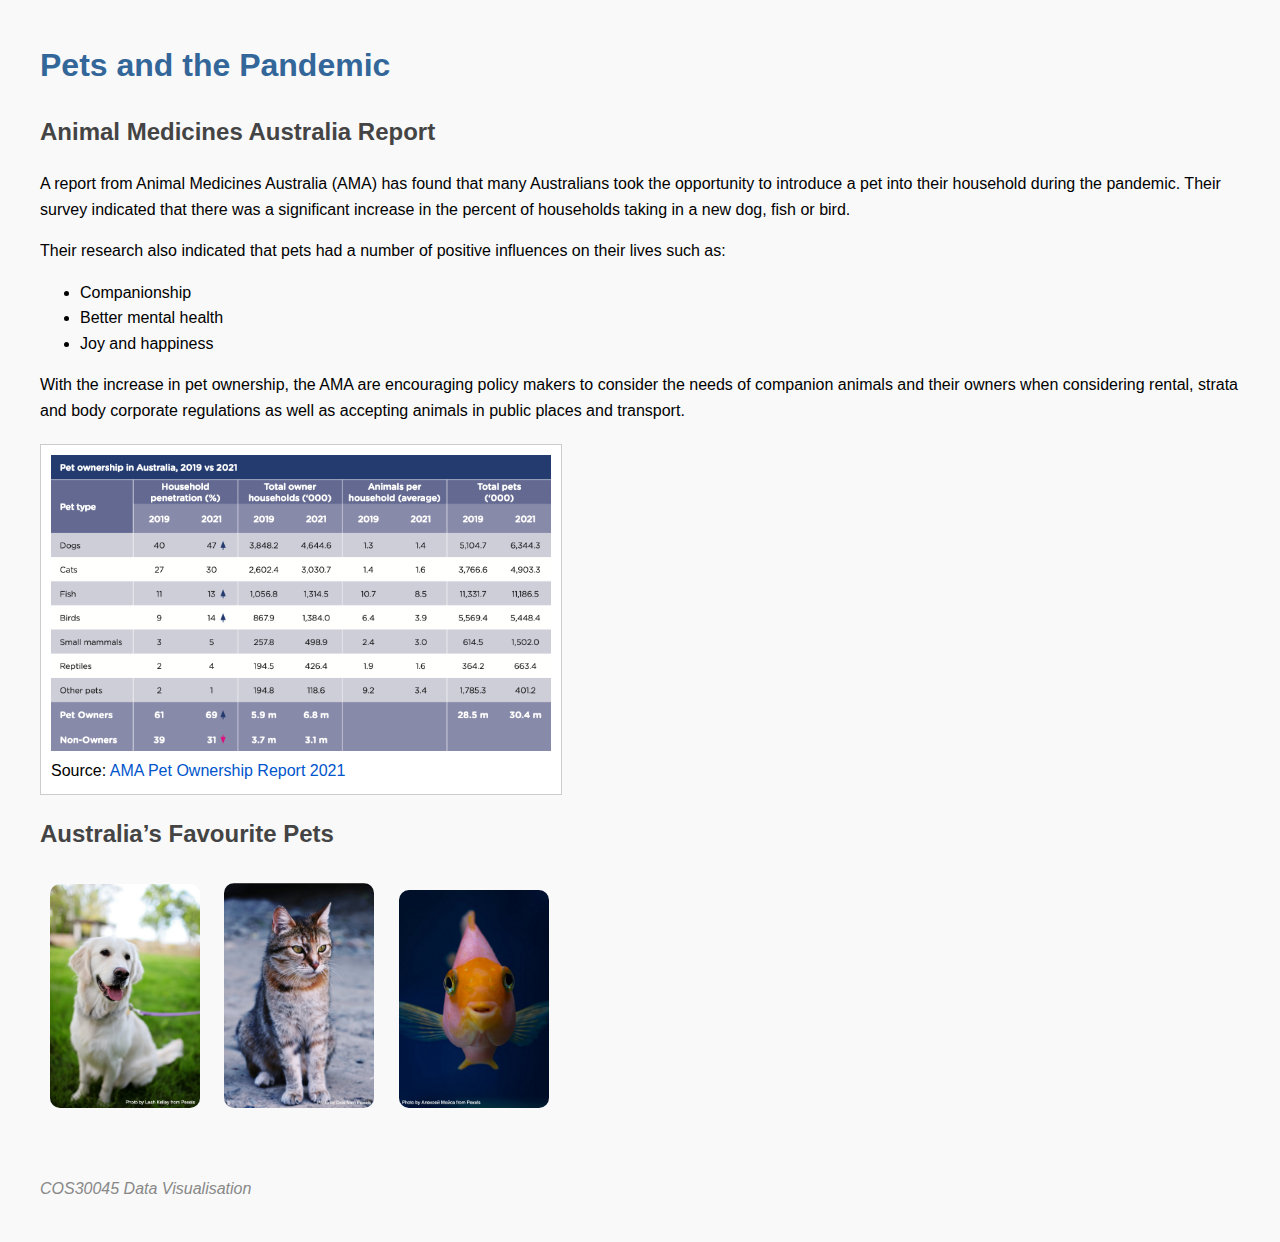
<file: W1/lab1/index.html>
<!DOCTYPE html>
<html lang="en">

<head>
  <meta charset="UTF-8" />
  <meta name="description" content="Data Visualisation Exercise 1" />
  <meta name="keywords" content="HTML, CSS" />
  <meta name="author" content="Your Name" />

  <title>Pets and the Pandemic</title>
  <link rel="stylesheet" href="style.css">
</head>

<body>

  <h1>Pets and the Pandemic</h1>
  <h2>Animal Medicines Australia Report</h2>

  <p>
    A report from Animal Medicines Australia (AMA) has found that many Australians took the opportunity to introduce a
    pet into their household during the pandemic. Their survey indicated that there was a significant increase in the
    percent of households taking in a new dog, fish or bird.
  </p>

  <p>
    Their research also indicated that pets had a number of positive influences on their lives such as:
  </p>

  <ul>
    <li>Companionship</li>
    <li>Better mental health</li>
    <li>Joy and happiness</li>
  </ul>

  <p>
    With the increase in pet ownership, the AMA are encouraging policy makers to consider the needs of companion
    animals and their owners when considering rental, strata and body corporate regulations as well as accepting animals
    in public places and transport.
  </p>

  <figure>
    <img src="pictures/pet_ownership_in_australia_table.png" alt="Pet ownership statistics">
    <figcaption>
      Source: <a href="https://animalmedicinesaustralia.org.au/wp-content/uploads/2021/08/AMAU005-PATP-Report21_v1.41_WEB.pdf" target="_blank">
        AMA Pet Ownership Report 2021
      </a>
    </figcaption>
  </figure>

  <h2>Australia’s Favourite Pets</h2>
  <div class="pet-images">
    <img src="pictures/dog.png" alt="Dog">
    <img src="pictures/cat.jpg" alt="Cat">
    <img src="pictures/fish.jpg" alt="Fish">
  </div>

  <footer>COS30045 Data Visualisation</footer>
</body>
</html>
</file>
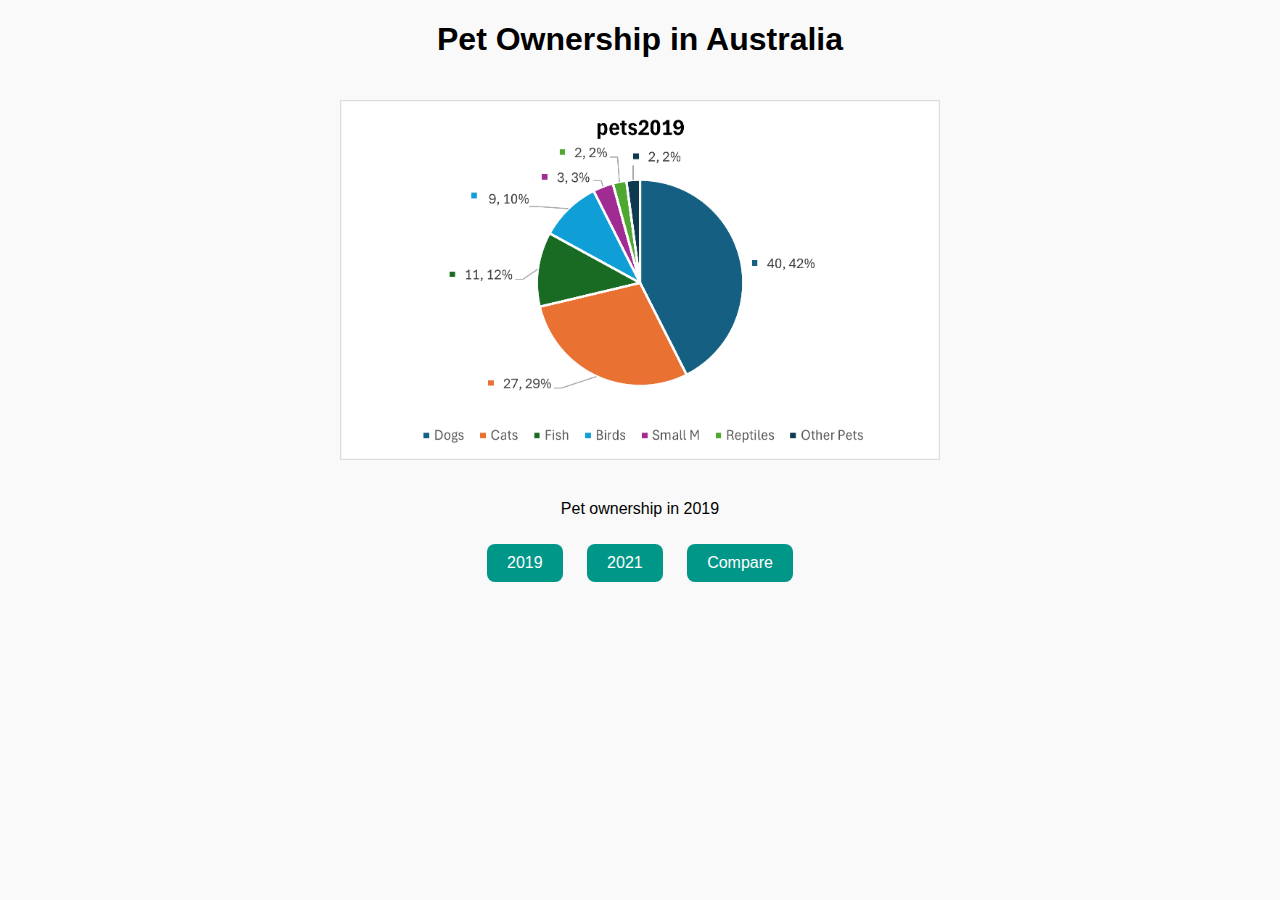
<file: W1/lab2/index.html>
<!DOCTYPE html>
<html lang="en">
<head>
  <meta charset="UTF-8">
  <title>Pet Ownership Visualisation</title>
  <link rel="stylesheet" href="style.css">
</head>
<body>
  <h1>Pet Ownership in Australia</h1>
  <div id="chart-container">
    <img id="chart" src="source/chart_2019.png" alt="Pet ownership in 2019">
    <p id="caption">Pet ownership in 2019</p>
  </div>
  <div id="buttons">
    <button onclick="showChart('source/chart_2019.png', 'Pet ownership in 2019')">2019</button>
    <button onclick="showChart('source/chart_2021.png', 'Pet ownership in 2021')">2021</button>
    <button onclick="showChart('source/chart_compare.png', 'Comparison between 2019 and 2021')">Compare</button>
  </div>

  <script src="script.js"></script>
</body>
</html>
</file>
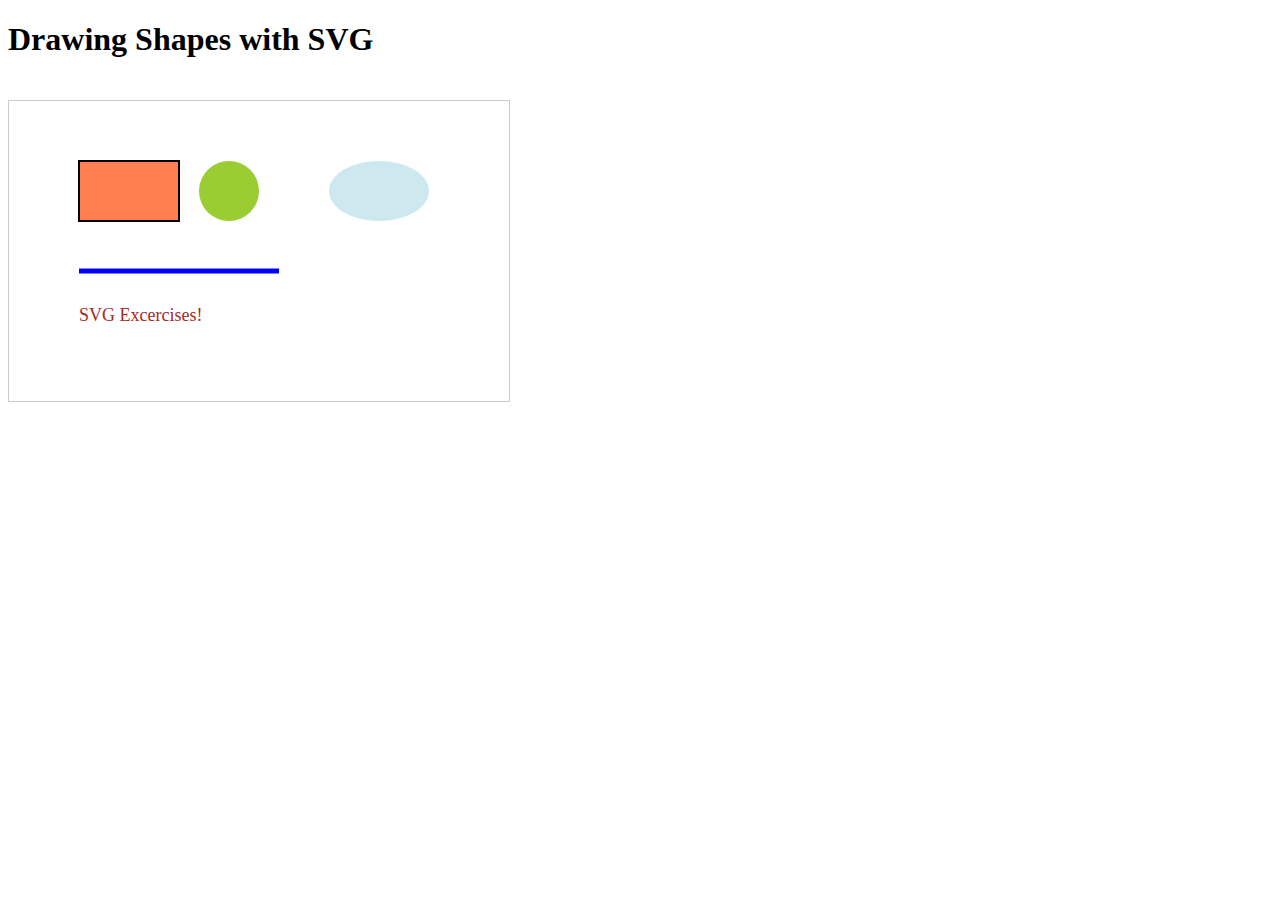
<file: W1/lab3.html>
<!DOCTYPE html>
<html lang="en">
<head>
  <meta charset="UTF-8">
  <meta name="viewport" content="width=device-width, initial-scale=1.0">
  <title>SVG Practice - Week 1</title>
</head>
<body>
  <h1>Drawing Shapes with SVG</h1>

  <svg width="500" height="300" style="border: 1px solid #ccc; margin-top: 20px;">
    <g transform="translate(20,20)">
      <!-- Rectangle -->
      <rect x="50" y="40" width="100" height="60" fill="coral" stroke="black" stroke-width="2"/>

      <!-- Circle -->
      <circle cx="200" cy="70" r="30" fill="yellowgreen" onclick="alert('You clicked the circle!')" 
        onmouseover="this.setAttribute('fill', 'purple')"
        onmouseout="this.setAttribute('fill', 'yellowgreen')" />
      
      <!-- Ellipse -->
      <ellipse cx="350" cy="70" rx="50" ry="30" fill="rgba(173,216,230,0.6)" />
      
      <!-- Line -->
      <line x1="50" y1="150" x2="250" y2="150" stroke="blue" stroke-width="5" />
      
      <!-- Text -->
      <text x="50" y="200" font-size="18" fill="brown">SVG Excercises!</text>
    </g>
  </svg>
</body>
</html>
</file>
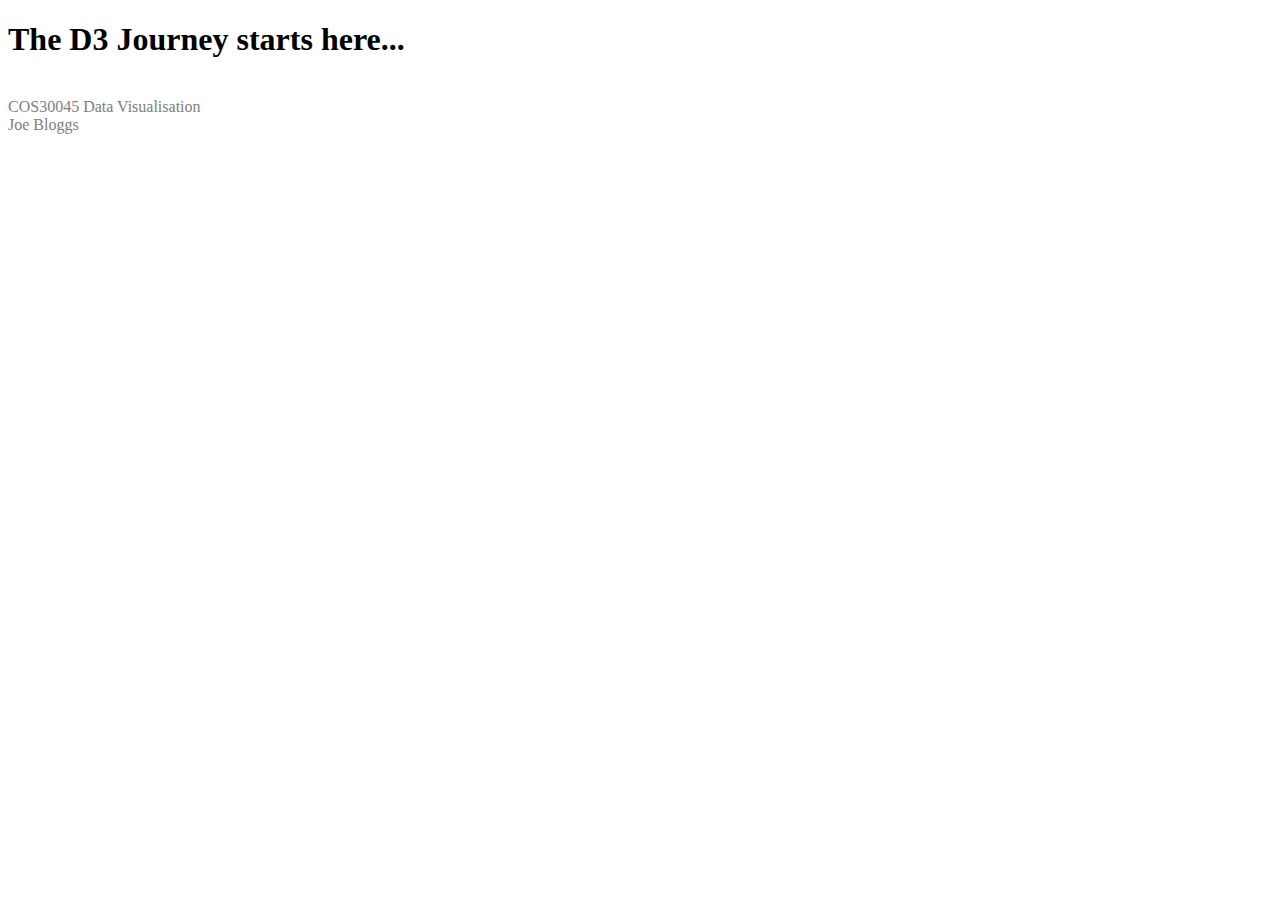
<file: W2/lab1.html>
<!DOCTYPE html>
<html lang="en">
    <head>
        <meta charset="UTF-8"/>
        <meta name="description"    content="Data Visualisation"/>
        <meta name="keywords"    content="HTML, CSS, D3"/>
        <meta name="author"    content="Anh Khoa"/>

        <title>Task 2.1 D3 Data Binding</title>

        <script src="https://d3js.org/d3.v7.min.js"></script>

    </head>

    <body>
        <h1>The D3 Journey starts here...</h1>

        <script>
        var dataset = [14,5,26,23,9];
            
            d3.select("body").selectAll("p")
                .data(dataset)
                .enter()
                .append("p")
                .text(function(d) {
                    if (d>10) {
                        return "Warning: Joe watched " + d + " cat videos today.";
                    }
                    else {
                        return "Joe watched " + d + " cat videos today.";
                    }
                })
                .style("color", function(d) {
                    return d>10 ? "red":"black";
                });

        </script>

        <br>
        <bf>
        <footer style="color: grey">COS30045 Data Visualisation<br>
            Joe Bloggs</footer>
    </body>
</html>
</file>
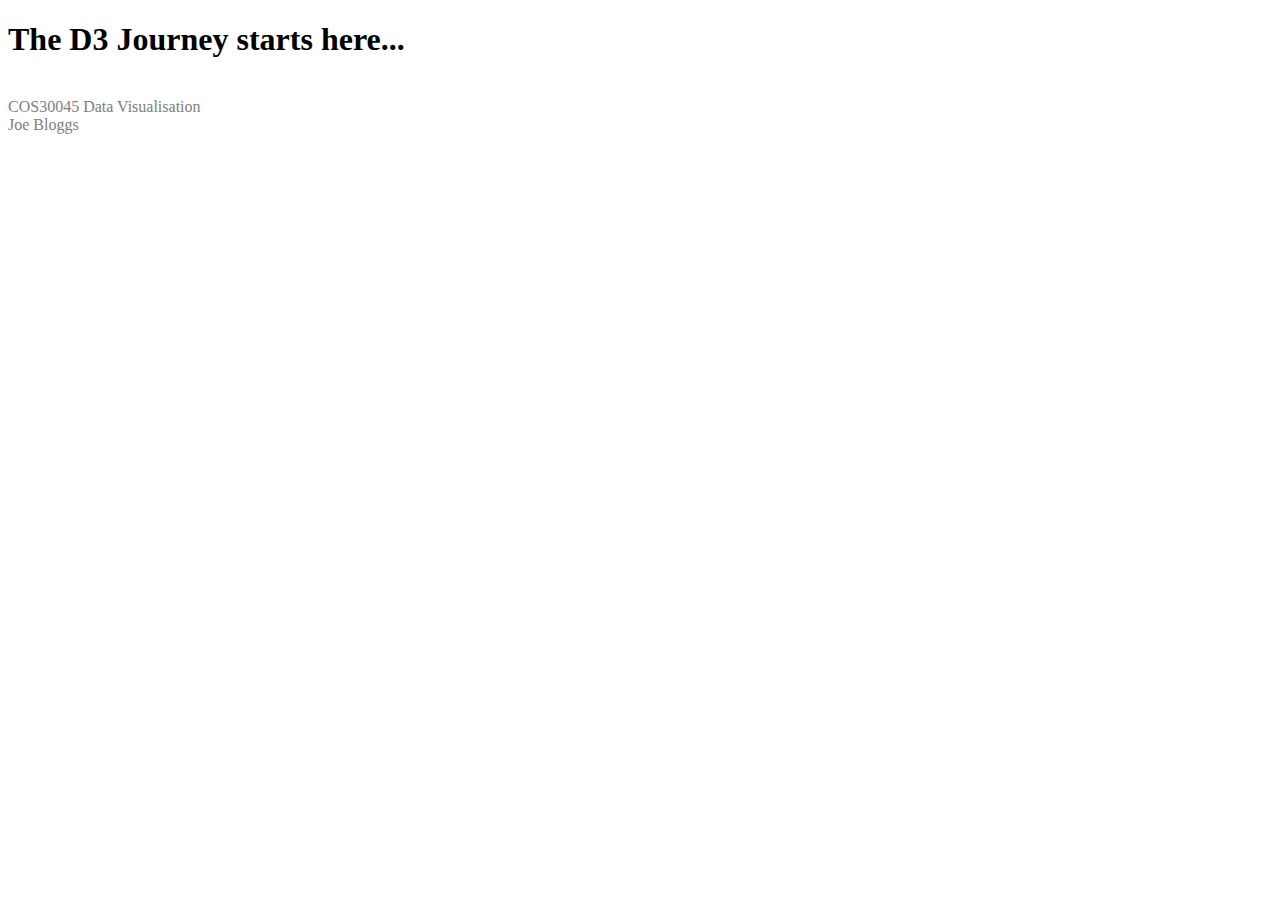
<file: W2/lab2.html>
<!DOCTYPE html>
<html lang="en">
    <head>
        <meta charset="UTF-8"/>
        <meta name="description"    content="Data Visualisation"/>
        <meta name="keywords"    content="HTML, CSS, D3"/>
        <meta name="author"    content="Anh Khoa"/>

        <title>Task 2.2 D3 Drawing with Data - Bar Chart</title>

        <script src="https://d3js.org/d3.v7.min.js"></script>

    </head>

    <body>
        <h1>The D3 Journey starts here...</h1>

        <script>
        var w = 500;
        var h = 150;
        var padding = 1;

        var dataset = [14,5,26,23,9,12,18,25];
            
        var svg = d3.select("body")
                    .append("svg")
                    .attr("width", w)
                    .attr("height", h)

        var barWidth = w / dataset.length - padding;
        
        svg.selectAll("rect")
            .data(dataset)
            .enter()
            .append("rect")
            .attr("x", function(d, i){
                return i * (w/dataset.length)
            })
            .attr("y", function(d){
                return  h-d*4;
            })
            .attr("width", barWidth)
            .attr("height", function(d){
                return d * 4;
            })
            .attr("fill", "green");

        /* Create the labels*/
        svg.selectAll("text")
            .data(dataset)
            .enter()
            .append("text")
            .text(d => d)
            .attr("x", (d, i) => i * (w / dataset.length) + barWidth / 2)
            .attr("y", d => h - d * 4 - 5)
            .attr("text-anchor", "middle")
            .attr("font-size", "12px")
            .attr("fill", "black");
        </script>

        <br>
        <bf>
        <footer style="color: grey">COS30045 Data Visualisation<br>
            Joe Bloggs</footer>
    </body>
</html>
</file>
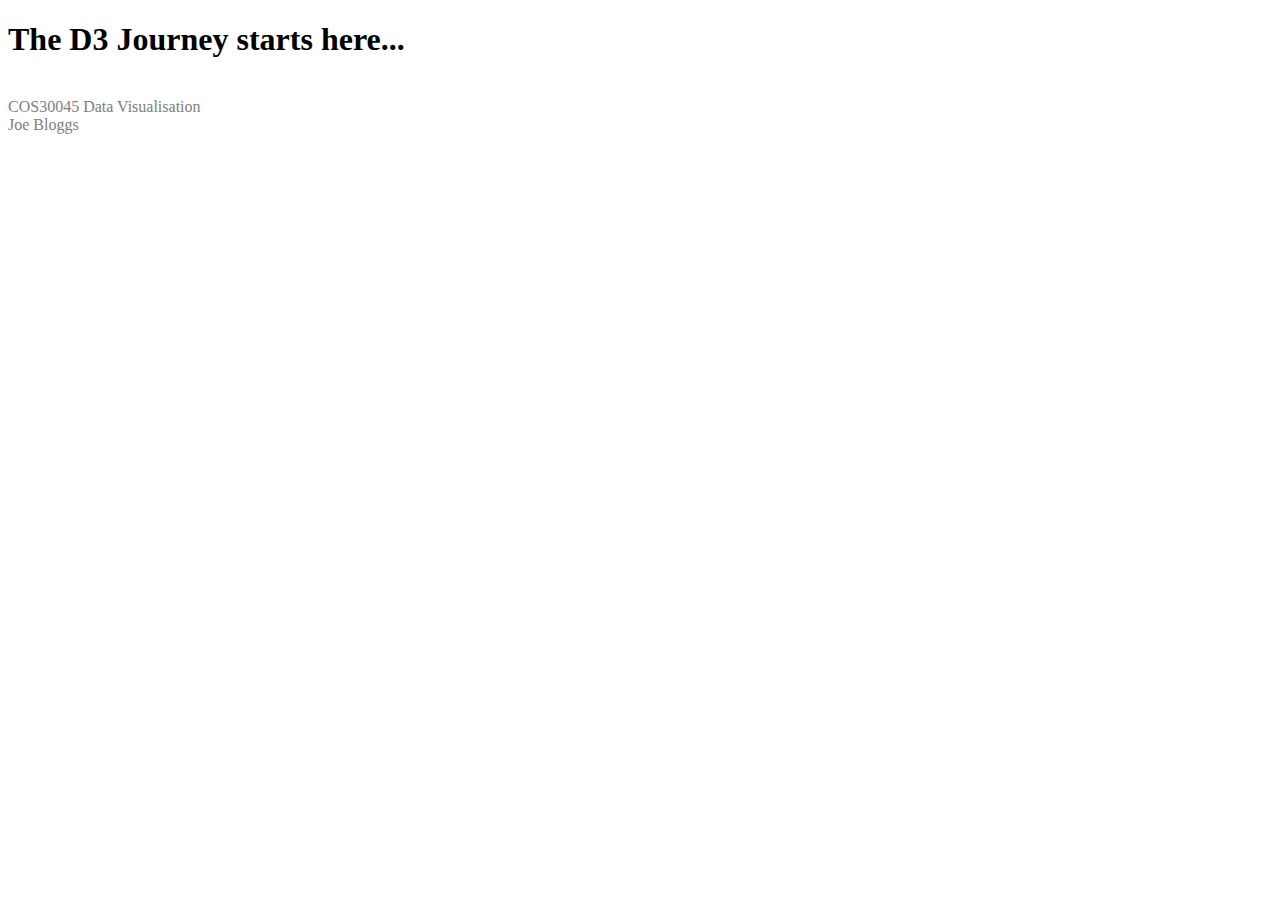
<file: W2/lab3.html>
<!DOCTYPE html>
<html lang="en">
    <head>
        <meta charset="UTF-8"/>
        <meta name="description"    content="Data Visualisation"/>
        <meta name="keywords"    content="HTML, CSS, D3"/>
        <meta name="author"    content="Anh Khoa"/>

        <title>Task 2.3 D3 Drawing with Data - Scatter Plot</title>

        <script src="https://d3js.org/d3.v7.min.js"></script>

    </head>

    <body>
        <h1>The D3 Journey starts here...</h1>

        <script>
        var w = 500;
        var h = 150;
        var padding = 30;

        var dataset = [
            [5,20,8],
            [480,90,15],
            [250,50,5],
            [100,33,12],
            [330,95,7],
            [410,12,10],
            [475,44,20],
            [25,67,9],
            [85,21,4],
            [220,88,14]
        ];


        var xScale = d3.scaleLinear()
                        .domain([0, d3.max(dataset, d => d[0])])
                        .range([padding, w - padding]);

        var yScale = d3.scaleLinear()
                        .domain([0, d3.max(dataset, d => d[1])])
                        .range([h - padding, padding]);

        var rScale = d3.scaleLinear()
                        .domain([0, d3.max(dataset, d => d[2])])
                        .range([3, 12]);
            
        var svg = d3.select("body")
                    .append("svg")
                    .attr("width", w)
                    .attr("height", h)

        var barWidth = w / dataset.length - padding;
        
        svg.selectAll("circle")
            .data(dataset)
            .enter()
            .append("circle")
            .attr("cx", function(d){
                return xScale(d[0]);})
            .attr("cy", function(d){
                return yScale(d[1]);})
            .attr("r", function(d){
                return rScale(d[2]);})
            .attr("fill", "slategrey");
            
        /* Create the labels*/
        svg.selectAll("text")
            .data(dataset)
            .enter()
            .append("text")
            .text(function(d){
                return "[" + d[0] + "," + d[1]+ "]";
            })
            .attr("x", function(d){
                return xScale(d[0]);})
            .attr("y", function(d){
                return yScale(d[1]) - 10;})
            .attr("text-anchor", "middle")
            .attr("font-size", "12px")
            .attr("fill", "black");

        </script>

        <br>
        <bf>
        <footer style="color: grey">COS30045 Data Visualisation<br>
            Joe Bloggs</footer>
    </body>
</html>
</file>
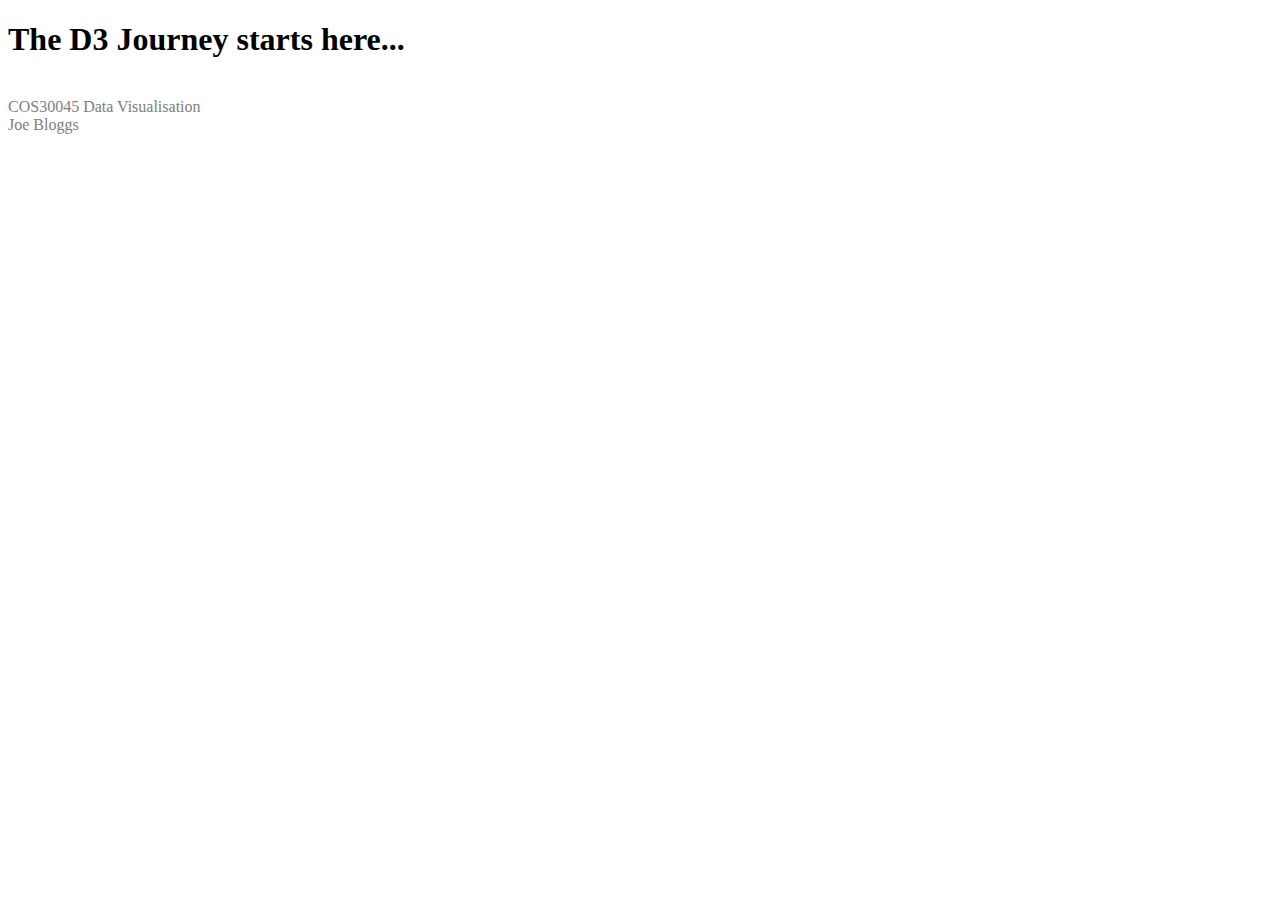
<file: W3/lab1.html>
<!DOCTYPE html>
<html lang="en">
    <head>
        <meta charset="UTF-8"/>
        <meta name="description"    content="Data Visualisation"/>
        <meta name="keywords"    content="HTML, CSS, D3"/>
        <meta name="author"    content="Anh Khoa"/>

        <title>Task 3.1 D3 Scaling your Charts</title>

        <script src="https://d3js.org/d3.v7.min.js"></script>

    </head>

    <body>
        <h1>The D3 Journey starts here...</h1>

        <script>
        var w = 700;
        var h = 300;
        var padding = 30;

        var dataset = [
            [5,20,8],
            [500,90,15],
            [250,50,5],
            [100,33,12],
            [330,95,7],
            [410,12,10],
            [475,44,20],
            [25,67,9],
            [85,21,4],
            [220,88,14],
            [1000,150,10],
            [-100,-50,5]
        ];


        var xScale = d3.scaleLinear()
                        .domain([d3.min(dataset, d => d[0]), d3.max(dataset, d => d[0])])
                        .range([padding, w - padding]);

        var yScale = d3.scaleLinear()
                        .domain([d3.min(dataset, d => d[1]), d3.max(dataset, d => d[1])])
                        .range([h - padding, padding]);

        var rScale = d3.scaleLinear()
                        .domain([0, d3.max(dataset, d => d[2])])
                        .range([3, 12]);
            
        var svg = d3.select("body")
                    .append("svg")
                    .attr("width", w)
                    .attr("height", h)

        var barWidth = w / dataset.length - padding;
        
        svg.selectAll("circle")
            .data(dataset)
            .enter()
            .append("circle")
            .attr("cx", function(d){
                return xScale(d[0]);})
            .attr("cy", function(d){
                return yScale(d[1]);})
            .attr("r", function(d){
                return rScale(d[2]);})
            .attr("fill", "slategrey");
            
        /* Create the labels*/
        svg.selectAll("text")
            .data(dataset)
            .enter()
            .append("text")
            .text(function(d){
                return "[" + d[0] + "," + d[1]+ "]";
            })
            .attr("x", function(d){
                return xScale(d[0]);})
            .attr("y", function(d){
                return yScale(d[1]) - 10;})
            .attr("text-anchor", "middle")
            .attr("font-size", "12px")
            .attr("fill", "black");

        </script>

        <br>
        <bf>
        <footer style="color: grey">COS30045 Data Visualisation<br>
            Joe Bloggs</footer>
    </body>
</html>
</file>
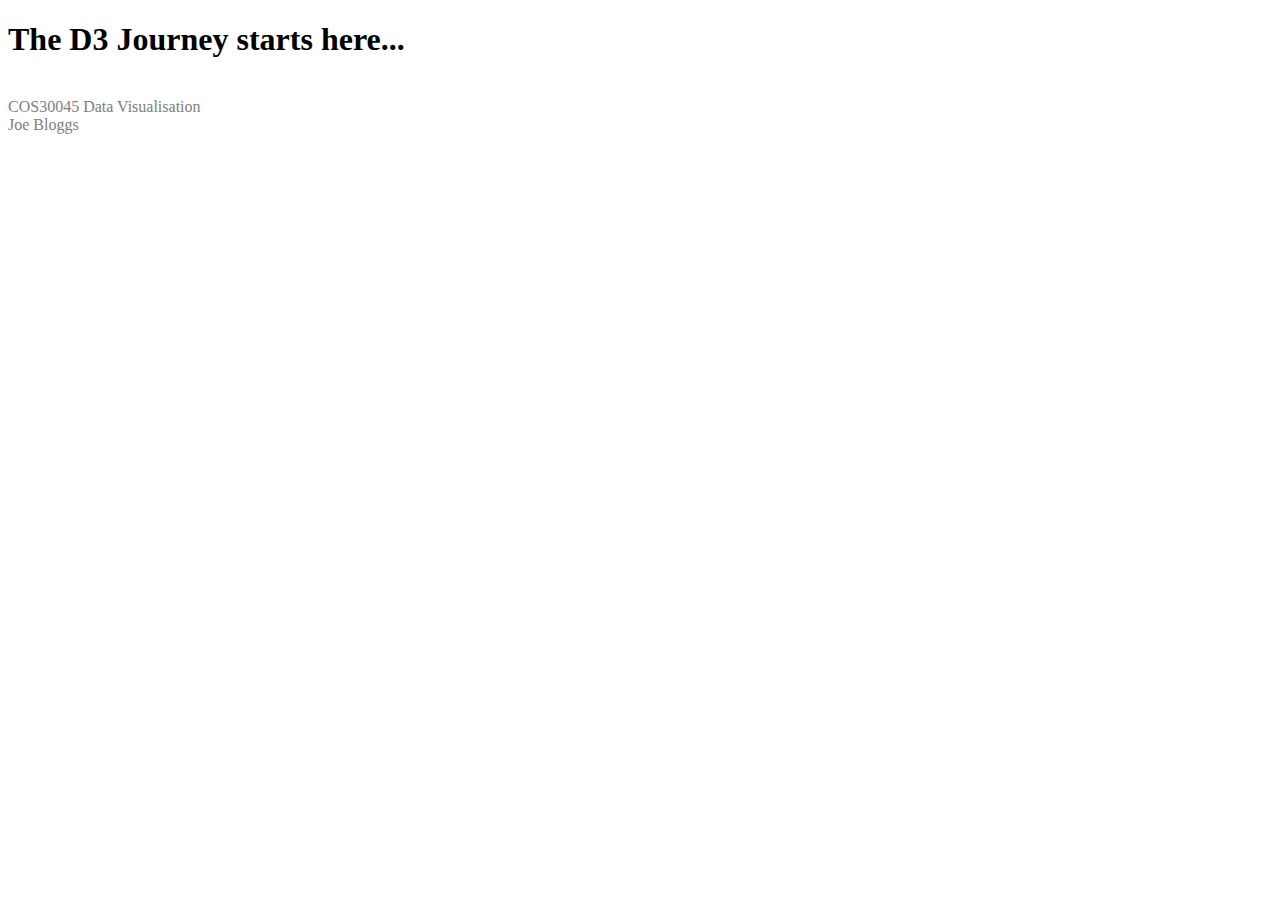
<file: W3/lab2.html>
<!DOCTYPE html>
<html lang="en">
    <head>
        <meta charset="UTF-8"/>
        <meta name="description"    content="Data Visualisation"/>
        <meta name="keywords"    content="HTML, CSS, D3"/>
        <meta name="author"    content="Anh Khoa"/>

        <title>Task 3.2 D3 Adding Axis to your Charts</title>

        <script src="https://d3js.org/d3.v7.min.js"></script>

    </head>

    <body>
        <h1>The D3 Journey starts here...</h1>

        <script>
        var w = 700;
        var h = 300;
        var padding = 40;

        var dataset = [
            [5,20,8],
            [500,90,15],
            [250,50,5],
            [100,33,12],
            [330,95,7],
            [410,12,10],
            [475,44,20],
            [25,67,9],
            [85,21,4],
            [220,88,14],
            [1000,150,10],
        ];


        var xScale = d3.scaleLinear()
                        .domain([d3.min(dataset, d => d[0]), d3.max(dataset, d => d[0])])
                        .range([padding, w - padding]);
        
        var xAxis = d3.axisBottom(xScale).ticks(8);

        var yScale = d3.scaleLinear()
                        .domain([d3.min(dataset, d => d[1]), d3.max(dataset, d => d[1])])
                        .range([h - padding, padding]);

        var yAxis = d3.axisLeft(yScale).ticks(5);

        var rScale = d3.scaleLinear()
                        .domain([0, d3.max(dataset, d => d[2])])
                        .range([3, 12]);
            
        var svg = d3.select("body")
                    .append("svg")
                    .attr("width", w)
                    .attr("height", h)

        var barWidth = w / dataset.length - padding;
        
        svg.selectAll("circle")
            .data(dataset)
            .enter()
            .append("circle")
            .attr("cx", function(d){
                return xScale(d[0]);})
            .attr("cy", function(d){
                return yScale(d[1]);})
            .attr("r", function(d){
                return rScale(d[2]);})
            .attr("fill", "slategrey")
            .on("mouseover", function() {
                d3.select(this).attr("fill", "orange");
            })
            .on("mouseout", function() {
                d3.select(this).attr("fill", "slategrey");
            });
            
        /* Create the labels*/
        svg.selectAll("text")
            .data(dataset)
            .enter()
            .append("text")
            .text(function(d){
                return "[" + d[0] + "," + d[1]+ "]";
            })
            .attr("x", function(d){
                return xScale(d[0]);})
            .attr("y", function(d){
                return yScale(d[1]) - 10;})
            .attr("text-anchor", "middle")
            .attr("font-size", "12px")
            .attr("fill", "black");
        
        /*X axis*/
        svg.append("g")
            .attr("transform", "translate(0," + (h - padding) + ")")
            .call(xAxis);

        svg.append("text")
            .attr("transform", "translate(" + (w / 2) + " ," + (h - 5) + ")")
            .style("text-anchor", "middle")
            .text("X Value");

        /*Y axis*/
        svg.append("g")
            .attr("transform", "translate(" + padding + ",0)")
            .call(yAxis);

        svg.append("text")
            .attr("transform", "rotate(-90)")
            .attr("y", 15)
            .attr("x", -h / 2)
            .style("text-anchor", "middle")
            .text("Y Value");


        </script>

        <br>
        <bf>
        <footer style="color: grey">COS30045 Data Visualisation<br>
            Joe Bloggs</footer>
    </body>
</html>
</file>
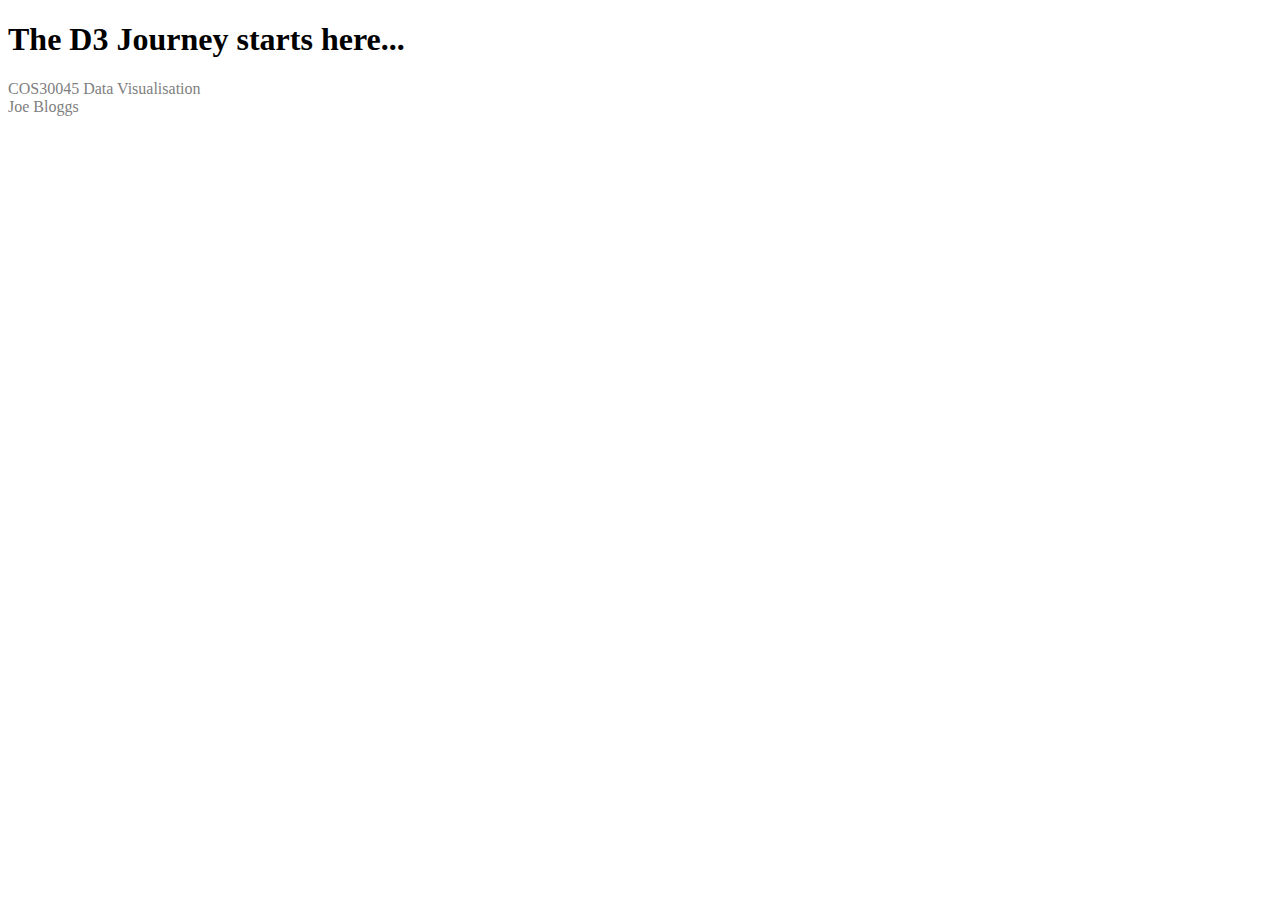
<file: W2/lab4/lab4.html>
<!DOCTYPE html>
<html lang="en">
<head>
    <meta charset="UTF-8"/>
    <meta name="description" content="Data Visualisation"/>
    <meta name="keywords" content="HTML, CSS, D3"/>
    <meta name="author" content="Anh Khoa"/>
    <title>Task 2.4 D3 Loading Data from CSV</title>

    <script src="https://d3js.org/d3.v7.min.js"></script>
    <script src="chart.js" defer></script> 
</head>

<body>
    <h1>The D3 Journey starts here...</h1>

    <div id="chart"></div>

    <footer style="color: grey">COS30045 Data Visualisation<br>
        Joe Bloggs
    </footer>
</body>
</html>
</file>
<file: W1/lab1/style.css>
body {
  font-family: Arial, sans-serif;
  background-color: #f9f9f9;
  margin: 40px;
  line-height: 1.6;
}

h1 {
  color: #336699;
}

h2 {
  color: #444;
}

figure {
  border: 1px solid #ccc;
  background-color: #fff;
  padding: 10px;
  width: fit-content;
  margin: 20px 0;
}

img {
  width: 100%;
  max-width: 500px;
  height: auto;
}

.pet-images img {
  width: 150px;
  margin: 10px;
  border-radius: 10px;
}

footer {
  margin-top: 50px;
  font-style: italic;
  color: #888;
}

a {
  color: #0055cc;
  text-decoration: none;
}

a:hover {
  text-decoration: underline;
}
</file>
<file: W1/lab2/style.css>
body {
  font-family: Arial, sans-serif;
  text-align: center;
  background-color: #f9f9f9;
}

#chart {
  width: 80%;
  max-width: 600px;
  margin: 20px auto;
}

#buttons button {
  margin: 10px;
  padding: 10px 20px;
  background-color: #009688;
  color: white;
  border: none;
  border-radius: 8px;
  cursor: pointer;
  font-size: 16px;
}

#buttons button:hover {
  background-color: #00796B;
}
</file>
